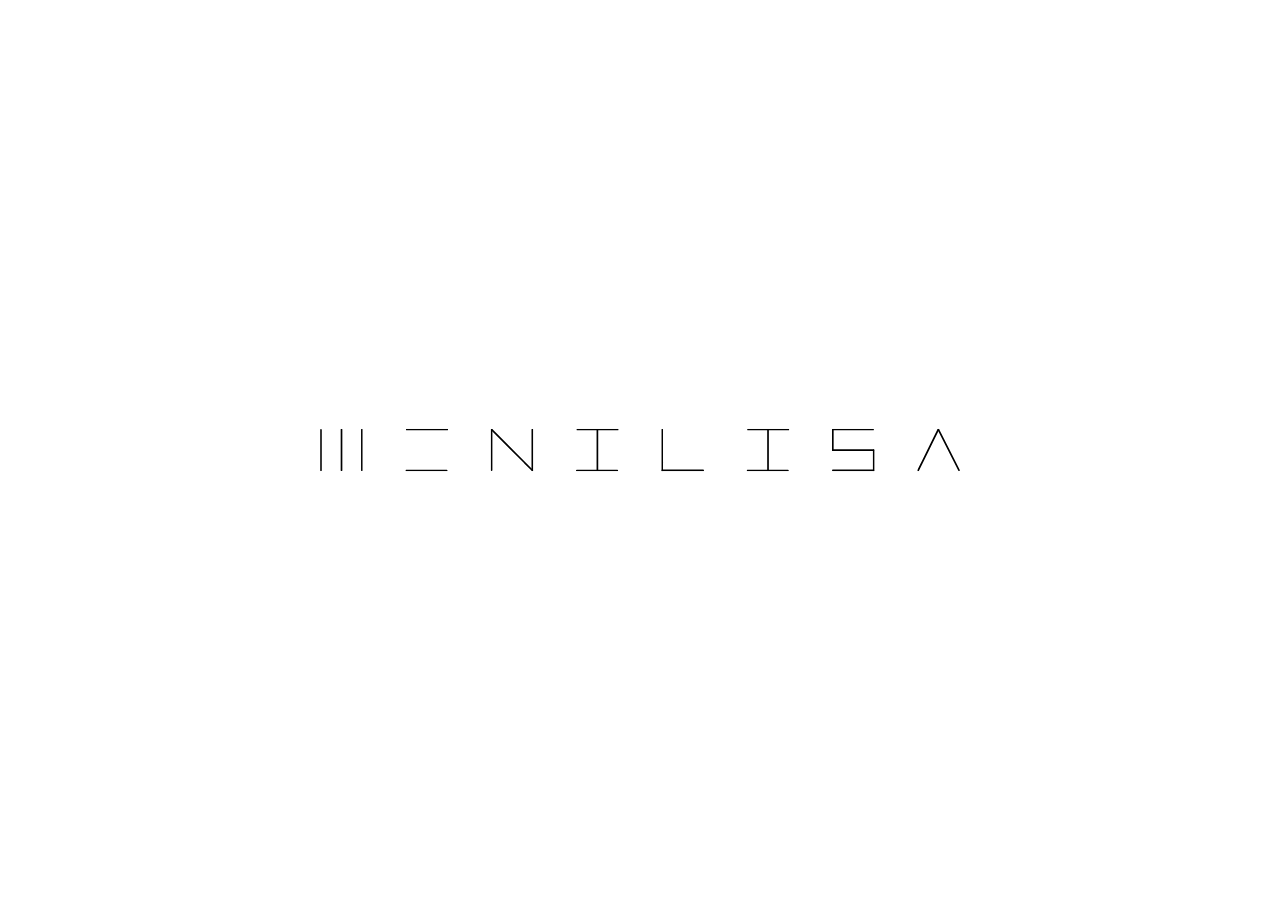
<file: index.html>
<!DOCTYPE html>
<!--[if lt IE 7]>      <html class="no-js lt-ie9 lt-ie8 lt-ie7"> <![endif]-->
<!--[if IE 7]>         <html class="no-js lt-ie9 lt-ie8"> <![endif]-->
<!--[if IE 8]>         <html class="no-js lt-ie9"> <![endif]-->
<!--[if gt IE 8]><!--> <html class="no-js"> <!--<![endif]-->
    <head>
        <meta charset="utf-8">
        <meta http-equiv="X-UA-Compatible" content="IE=edge">
        <title>MONILISA</title>
        <meta name="description" content="">
        <meta name="viewport" content="width=device-width, initial-scale=1">
        <link rel="stylesheet" href="./resources/css/monilisa_logo_animate.css">
    </head>
    <body>
        <!--[if lt IE 7]>
            <p class="browsehappy">You are using an <strong>outdated</strong> browser. Please <a href="#">upgrade your browser</a> to improve your experience.</p>
        <![endif]-->

        <!-- <object data="./resources/logo/final/MONITIZE.svg" type="image/svg+xml"></object> -->
        <svg id="MONILISA" xmlns="http://www.w3.org/2000/svg" xmlns:xlink="http://www.w3.org/1999/xlink" viewBox="0 0 1080 72">
            <defs>
              <style>
                .cls-1 {
                  fill: none;
                }
          
                .cls-2 {
                  clip-path: url(#clip-path);
                }
          
                .cls-3 {
                  clip-path: url(#clip-path-3);
                }
          
                .cls-4 {
                  clip-path: url(#clip-path-5);
                }
          
                .cls-5 {
                  clip-path: url(#clip-path-7);
                }
          
                .cls-6 {
                  clip-path: url(#clip-path-9);
                }
          
                .cls-7 {
                  clip-path: url(#clip-path-11);
                }
          
                .cls-8 {
                  clip-path: url(#clip-path-13);
                }
          
                .cls-9 {
                  clip-path: url(#clip-path-15);
                }
              </style>
              <clipPath id="clip-path" transform="translate(-432 -504)">
                <rect class="cls-1" x="432" y="504" width="72" height="72"/>
              </clipPath>
              <clipPath id="clip-path-3" transform="translate(-432 -504)">
                <rect class="cls-1" x="576" y="504" width="72" height="72"/>
              </clipPath>
              <clipPath id="clip-path-5" transform="translate(-432 -504)">
                <rect class="cls-1" x="720" y="504" width="72" height="72"/>
              </clipPath>
              <clipPath id="clip-path-7" transform="translate(-432 -504)">
                <rect class="cls-1" x="864" y="504" width="72" height="72"/>
              </clipPath>
              <clipPath id="clip-path-9" transform="translate(-432 -504)">
                <rect class="cls-1" x="1008" y="504" width="72" height="72"/>
              </clipPath>
              <clipPath id="clip-path-11" transform="translate(-432 -504)">
                <rect class="cls-1" x="1152" y="504" width="72" height="72"/>
              </clipPath>
              <clipPath id="clip-path-13" transform="translate(-432 -504)">
                <rect class="cls-1" x="1296" y="504" width="72" height="72"/>
              </clipPath>
              <clipPath id="clip-path-15" transform="translate(-432 -504)">
                <rect class="cls-1" x="1440" y="504" width="72" height="72"/>
              </clipPath>
            </defs>
            <g id="M">
              <g class="cls-2">
                <g class="cls-2">
                  <path d="M432,505.82v68.8a1.44,1.44,0,0,0,2.87,0v-13a1.44,1.44,0,0,0-2.87,0v13a1.44,1.44,0,0,0,2.87,0v-68.8a1.44,1.44,0,0,0-2.87,0" transform="translate(-432 -504)"/>
                  <path d="M501.14,505.38v68.8a1.43,1.43,0,0,0,2.86,0v-13a1.43,1.43,0,0,0-2.86,0v13a1.43,1.43,0,0,0,2.86,0v-68.8a1.43,1.43,0,0,0-2.86,0" transform="translate(-432 -504)"/>
                  <path d="M466.76,505.38v68.8a1.43,1.43,0,0,0,2.86,0v-13a1.43,1.43,0,0,0-2.86,0v13a1.43,1.43,0,0,0,2.86,0v-68.8a1.43,1.43,0,0,0-2.86,0" transform="translate(-432 -504)"/>
                </g>
              </g>
            </g>
            <g id="O">
              <g class="cls-3">
                <g class="cls-3">
                  <path d="M646.63,504H578.32a1.42,1.42,0,0,0,0,2.84h12.9a1.42,1.42,0,0,0,0-2.84h-12.9a1.42,1.42,0,0,0,0,2.84h68.31a1.42,1.42,0,0,0,0-2.84" transform="translate(-432 -504)"/>
                  <path d="M645.68,573.16H577.37a1.42,1.42,0,0,0,0,2.84h12.91a1.42,1.42,0,0,0,0-2.84H577.37a1.42,1.42,0,0,0,0,2.84h68.31a1.42,1.42,0,0,0,0-2.84" transform="translate(-432 -504)"/>
                </g>
              </g>
            </g>
            <g id="N">
              <g class="cls-4">
                <g class="cls-4">
                  <path d="M720,505.39v68.9a1.44,1.44,0,0,0,2.87,0v-13a1.44,1.44,0,0,0-2.87,0v13a1.44,1.44,0,0,0,2.87,0v-68.9a1.44,1.44,0,0,0-2.87,0" transform="translate(-432 -504)"/>
                  <path d="M788.86,505.39v68.9a1.44,1.44,0,0,0,2.87,0v-13a1.44,1.44,0,0,0-2.87,0v13a1.44,1.44,0,0,0,2.87,0v-68.9a1.44,1.44,0,0,0-2.87,0" transform="translate(-432 -504)"/>
                  <path d="M720.69,506.67l16.84,16.85,34.33,34.35,17.69,17.71a1.44,1.44,0,0,0,2-2l-13-13a1.44,1.44,0,0,0-2,2l13,13,2-2-33.22-33.24q-14.86-14.88-29.74-29.77-3-2.94-5.9-5.9a1.44,1.44,0,0,0-2,2" transform="translate(-432 -504)"/>
                </g>
              </g>
            </g>
            <g id="I">
              <g class="cls-5">
                <g class="cls-5">
                  <path d="M898.66,505.87v68.21a1.43,1.43,0,0,0,2.85,0V561.19a1.43,1.43,0,0,0-2.85,0v12.89a1.43,1.43,0,0,0,2.85,0V505.87a1.43,1.43,0,0,0-2.85,0" transform="translate(-432 -504)"/>
                  <path d="M934.63,504H866.32a1.42,1.42,0,0,0,0,2.84h12.9a1.42,1.42,0,0,0,0-2.84h-12.9a1.42,1.42,0,0,0,0,2.84h68.31a1.42,1.42,0,0,0,0-2.84" transform="translate(-432 -504)"/>
                  <path d="M933.68,573.16H865.37a1.42,1.42,0,0,0,0,2.84h12.91a1.42,1.42,0,0,0,0-2.84H865.37a1.42,1.42,0,0,0,0,2.84h68.31a1.42,1.42,0,0,0,0-2.84" transform="translate(-432 -504)"/>
                </g>
              </g>
            </g>
            <g id="L">
              <g class="cls-6">
                <g class="cls-6">
                  <path d="M1008,505.39v69.17a1.44,1.44,0,0,0,2.88,0V561.49a1.44,1.44,0,0,0-2.88,0v13.07a1.44,1.44,0,0,0,2.88,0V505.39a1.44,1.44,0,0,0-2.88,0" transform="translate(-432 -504)"/>
                  <path d="M1078.61,573.12h-69.17a1.44,1.44,0,0,0,0,2.88h13.07a1.44,1.44,0,0,0,0-2.88h-13.07a1.44,1.44,0,0,0,0,2.88h69.17a1.44,1.44,0,0,0,0-2.88" transform="translate(-432 -504)"/>
                </g>
              </g>
            </g>
            <g id="I-2" data-name="I">
              <g class="cls-7">
                <g class="cls-7">
                  <path d="M1186.66,505.87v68.21a1.43,1.43,0,0,0,2.85,0V561.19a1.43,1.43,0,0,0-2.85,0v12.89a1.43,1.43,0,0,0,2.85,0V505.87a1.43,1.43,0,0,0-2.85,0" transform="translate(-432 -504)"/>
                  <path d="M1222.63,504h-68.31a1.42,1.42,0,0,0,0,2.84h12.9a1.42,1.42,0,0,0,0-2.84h-12.9a1.42,1.42,0,0,0,0,2.84h68.31a1.42,1.42,0,0,0,0-2.84" transform="translate(-432 -504)"/>
                  <path d="M1221.68,573.16h-68.31a1.42,1.42,0,0,0,0,2.84h12.91a1.42,1.42,0,0,0,0-2.84h-12.91a1.42,1.42,0,0,0,0,2.84h68.31a1.42,1.42,0,0,0,0-2.84" transform="translate(-432 -504)"/>
                </g>
              </g>
            </g>
            <g id="S">
              <g class="cls-8">
                <g class="cls-8">
                  <path d="M1365.44,504h-68a1.43,1.43,0,0,0,0,2.86h12.85a1.43,1.43,0,0,0,0-2.86h-12.85a1.43,1.43,0,0,0,0,2.86h68a1.43,1.43,0,0,0,0-2.86" transform="translate(-432 -504)"/>
                  <path d="M1366.09,573.05h-68.66a1.44,1.44,0,0,0,0,2.87h13a1.44,1.44,0,0,0,0-2.87h-13a1.44,1.44,0,0,0,0,2.87h68.66a1.44,1.44,0,0,0,0-2.87" transform="translate(-432 -504)"/>
                  <path d="M1366.09,538.71h-68.66a1.44,1.44,0,0,0,0,2.87h13a1.44,1.44,0,0,0,0-2.87h-13a1.44,1.44,0,0,0,0,2.87h68.66a1.44,1.44,0,0,0,0-2.87" transform="translate(-432 -504)"/>
                  <path d="M1296,505.94v34.34a1.43,1.43,0,0,0,2.86,0V505.94a1.43,1.43,0,0,0-2.86,0" transform="translate(-432 -504)"/>
                  <path d="M1365.14,540.28v34.34a1.43,1.43,0,0,0,2.86,0V540.28a1.43,1.43,0,0,0-2.86,0" transform="translate(-432 -504)"/>
                </g>
              </g>
            </g>
            <g id="A">
              <g class="cls-9">
                <g class="cls-9">
                  <path d="M1474.29,504.73l-8.34,16.9L1449,556l-8.82,17.85c-.81,1.65,1.65,3.11,2.47,1.45l6.45-13c.82-1.65-1.65-3.11-2.47-1.45l-6.45,13.05,2.47,1.45,16.47-33.33q7.35-14.9,14.71-29.78l3-6c.82-1.65-1.65-3.11-2.47-1.45" transform="translate(-432 -504)"/>
                  <path d="M1474.47,506.34l8.54,16.81,17.34,34.14,9,17.76,2.47-1.46-6.59-13c-.84-1.65-3.3-.2-2.47,1.45q3.3,6.48,6.59,13c.84,1.64,3.31.19,2.47-1.46L1495,540.45l-15-29.61-3-5.95c-.83-1.64-3.3-.19-2.47,1.45" transform="translate(-432 -504)"/>
                </g>
              </g>
            </g>
          </svg>          
        <script src="" async defer></script>
    </body>
</html>
</file>
